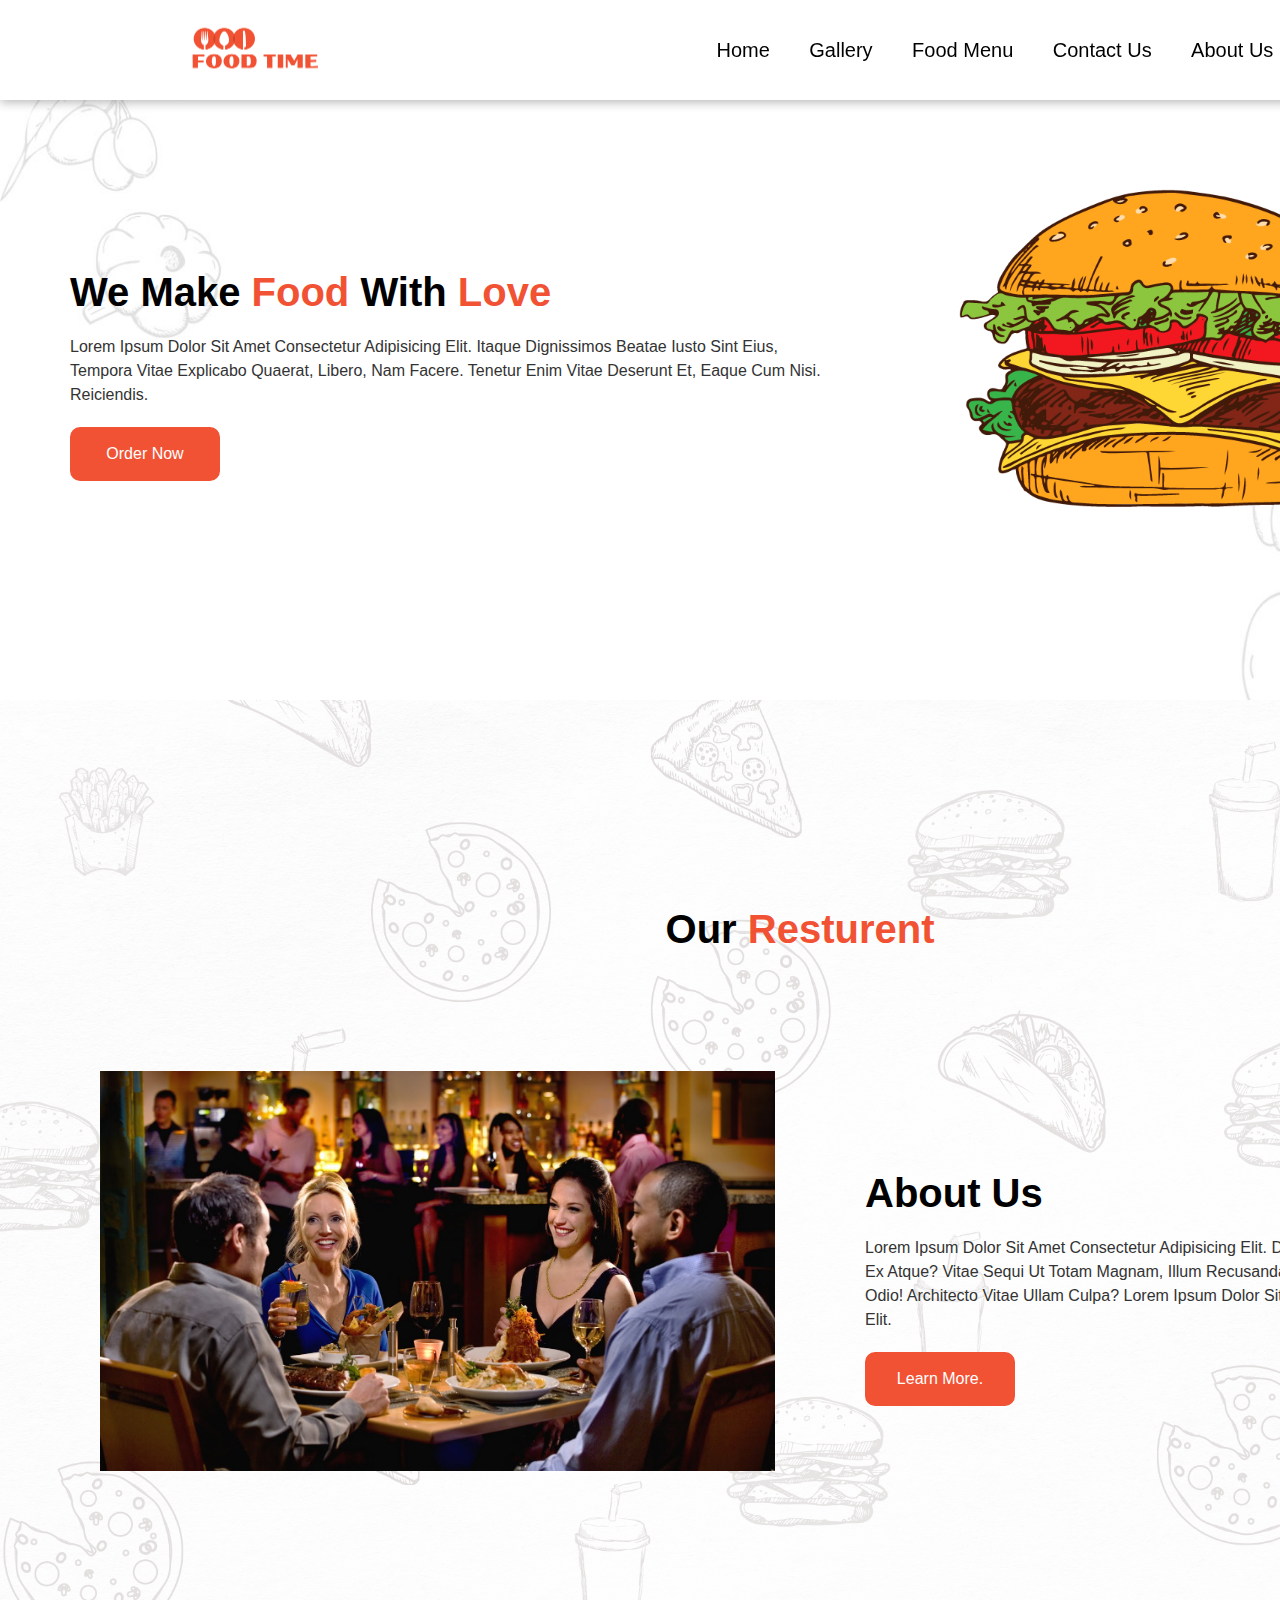
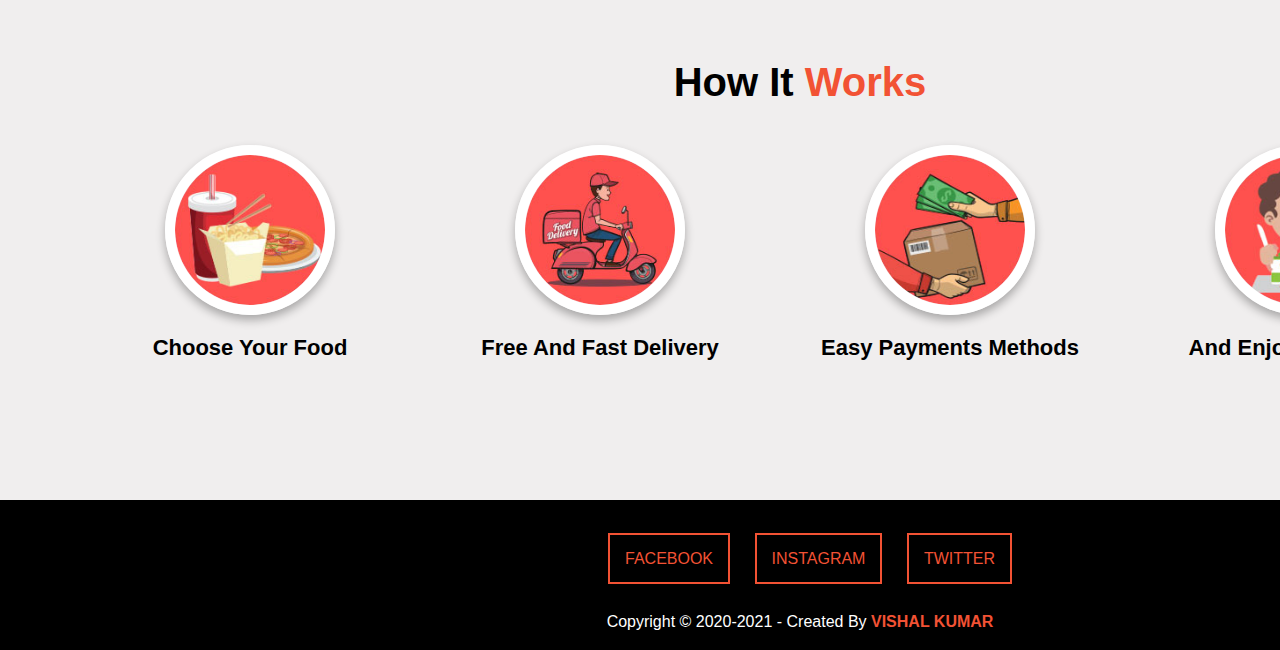
<file: index.html>
<!DOCTYPE html>
<html lang="en">
<head>
    <meta charset="UTF-8">
    <meta http-equiv="X-UA-Compatible" content="IE=edge">
    <meta name="viewport" content="width=device-width, initial-scale=1.0">
    <title>Restaurant Website</title>
    <link rel="stylesheet" href="./CSS/homestyle.css">
    <link rel="stylesheet" href="./CSS/navbar.css">
</head>
<body>

    <!-- header section starts  -->

    <header>
        <img src="./Media/TFT logo.png" alt="Logo">
        
        <nav id="navbar">
            <a href="./index.html">Home</a>
            <a href="./gallery.html">Gallery</a>
            <a href="./foodMenu.html">Food Menu</a>
            <a href="./contact.html">Contact Us</a>
            <a href="./About.html">About Us</a>
            <a href="./ordernow.html">Order Now</a>
        </nav>
    </header>

    <!-- header section End  -->

    <!-- Home Section Start-->

    <section id="home">
        <div id="content">
            <h3>We Make <strong>Food</strong> with <strong>love</strong></h3>
            <p>Lorem ipsum dolor sit amet consectetur adipisicing elit. Itaque dignissimos beatae iusto sint eius, tempora vitae explicabo quaerat, libero, nam facere. Tenetur enim vitae deserunt et, eaque cum nisi. Reiciendis.</p>
            <a href="./ordernow.html" id="btn">Order Now</a>           
        </div>

        <div id="homeimg"><img src="./Media/home-img.png" alt=""></div>
    </section>

    <!--Home Section End-->

    <!--Special Food section 2 Start-->

    <section id="our_resturent">  
        <div id="up_div"></div>
        <h2>Our <strong>Resturent</strong></h2>
        <div id="container2">
            
            <div id="about_img"></div>
            <div id="content">
                <h3>About Us</h3>
                <p>Lorem ipsum dolor sit amet consectetur adipisicing elit. Doloribus quidem asperiores a ex atque? Vitae sequi ut totam magnam, illum recusandae velit. Eum nemo itaque odio! Architecto vitae ullam culpa? Lorem ipsum dolor sit amet, consectetur adipisicing elit.</p>
                <a href="./About.html" id="btn">Learn More.</a>
            </div>
            </div>
        </div>
    </section>

    <!-- Special Food section End-->


    <!--how it's work section Start-->

    <section id="how_work">
        <h2>How It <strong>Works</strong></h2>

        <div class="circled_div">
            <img src="./Media/step-1.jpg" alt="">
            <h3 class="circle_tag">Choose Your Food</h3>
        </div>

        <div class="circled_div">
            <img src="./Media/step-2.jpg" alt="">
            <h3 class="circle_tag">Free And Fast Delivery</h3>
        </div>

        <div class="circled_div">
            <img src="./Media/step-3.jpg" alt="">
            <h3 class="circle_tag">Easy Payments Methods</h3>
        </div>

        <div class="circled_div">
            <img src="./Media/step-4.jpg" alt="">
            <h3 class="circle_tag">And Enjoy Your Food</h3>
        </div>
    </section>

    <!--how it's work section End-->

    <!--Footer Start-->

    <footer>
        
        <nav id="footnav">
            <a href="#" class="social">facebook</a>
            <a href="#" class="social">instagram</a>
            <a href="#" class="social">twitter</a>
        </nav>
        
        <div id="developer"><p>Copyright &copy; 2020-2021 - Created By <Strong>Vishal Kumar</Strong></p></div>
        
    </footer>

    <!--Footer End-->
    
</body>
</html>
</file>
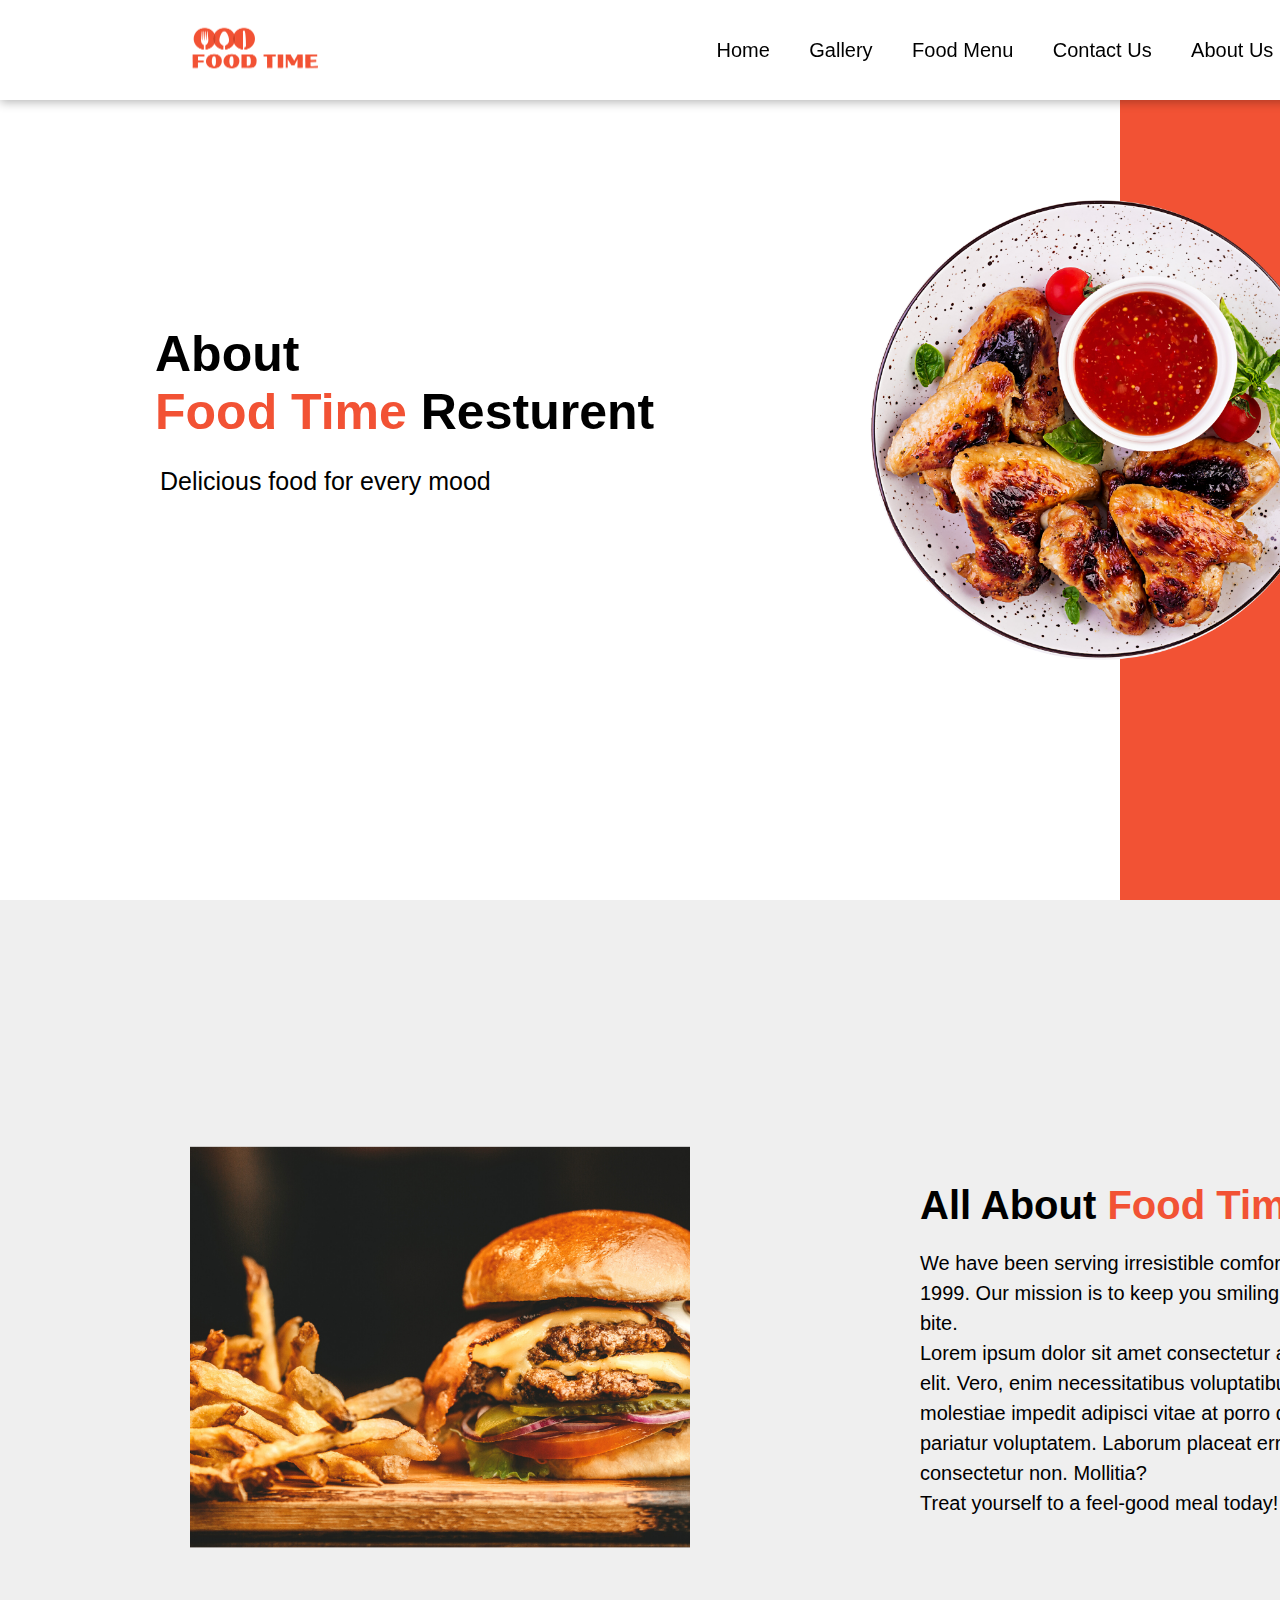
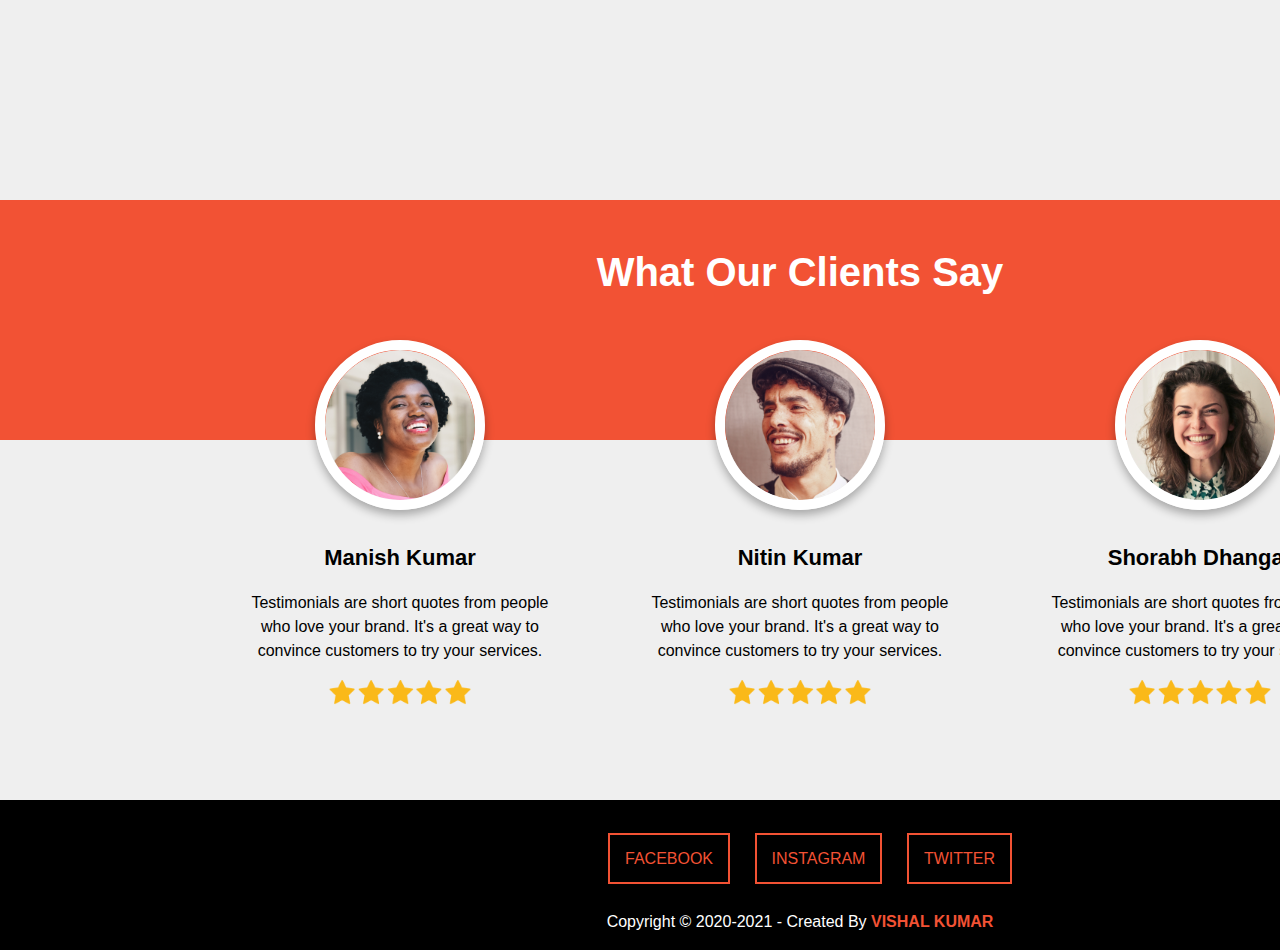
<file: About.html>
<!DOCTYPE html>
<html lang="en">
  <head>
    <meta charset="UTF-8" />
    <meta http-equiv="X-UA-Compatible" content="IE=edge" />
    <meta name="viewport" content="width=device-width, initial-scale=1.0" />
    <title>About Us</title>
    <link rel="stylesheet" href="./CSS/aboutstyle.css" />
    <link rel="stylesheet" href="./CSS/navbar.css" />
  </head> 
  <body>
    <!-- header section starts  -->

    <header>
      <img src="./Media/TFT logo.png" alt="Logo" />

      <nav id="navbar">
        <a href="./index.html">Home</a>
        <a href="./gallery.html">Gallery</a>
        <a href="./foodMenu.html">Food Menu</a>
        <a href="./contact.html">Contact Us</a>
        <a href="./About.html">About Us</a>
        <a href="./ordernow.html">Order Now</a>
      </nav>
    </header>

    <!-- header section End  -->

    <!--About Section 1 Start-->

    <section id="sec1">
      <div id="right_div"></div>
      <div id="ab1_img">
        <img src="./Media/About_sec_1.png" alt="Food Time Image" />
      </div>
      <div id="text">
        <h2>
          About <br />
          <strong>Food Time</strong> Resturent
        </h2>
        <p>Delicious food for every mood</p>
      </div>
    </section>

    <!-- About Section 1 End-->

    <!--About Section 2 Start-->

    <section id="sec2">
      <div id="child2">
        <div id="img2">
          <img src="./Media/About_sec_2.png" alt="Food Time Image" />
        </div>
        <div id="content2">
          <h2>All About <strong>Food Time</strong></h2>
          <p>
            We have been serving irresistible comfort food since 1999. Our
            mission is to keep you smiling with every bite.<br />
            Lorem ipsum dolor sit amet consectetur adipisicing elit. Vero, enim
            necessitatibus voluptatibus iste molestiae impedit adipisci vitae at
            porro quis ullam pariatur voluptatem. Laborum placeat error nemo
            consectetur non. Mollitia?<br />
            Treat yourself to a feel-good meal today!
          </p>
        </div>
      </div>
    </section>

    <!--About Section 2 End-->

    <!--About Section 3 Start-->

    <section id="sec3">
      <div id="right_div3"><h2>What Our Clients Say</h2></div>

      <div class="client_div">
        <img src="./Media/client_1.png" alt="Food Time Image" class="clntimg" />
        <h3>Manish Kumar</h3>
        <p>
          Testimonials are short quotes from people who love your brand. It's a
          great way to convince customers to try your services.
        </p>
        <img src="./Media/Clnt_star.png" alt="" class="clnt_star" />
      </div>

      <div class="client_div">
        <img src="./Media/client_2.png" alt="Food Time Image" class="clntimg" />
        <h3>Nitin Kumar</h3>
        <p>
          Testimonials are short quotes from people who love your brand. It's a
          great way to convince customers to try your services.
        </p>
        <img src="./Media/Clnt_star.png" alt="" class="clnt_star" />
      </div>

      <div class="client_div">
        <img src="./Media/client_3.png" alt="Food Time Image" class="clntimg" />
        <h3>Shorabh Dhangar</h3>
        <p>
          Testimonials are short quotes from people who love your brand. It's a
          great way to convince customers to try your services.
        </p>
        <img src="./Media/Clnt_star.png" alt="" class="clnt_star" />
      </div>
    </section>

    <!--About Section 3 End-->

    <!--Footer Start-->

    <footer>
      <nav id="footnav">
        <a href="#" class="social">facebook</a>
        <a href="#" class="social">instagram</a>
        <a href="#" class="social">twitter</a>
      </nav>

      <div id="developer">
        <p>
          Copyright &copy; 2020-2021 - Created By <strong>Vishal Kumar</strong>
        </p>
      </div>
    </footer>

    <!--Footer End-->
  </body>
</html>
</file>
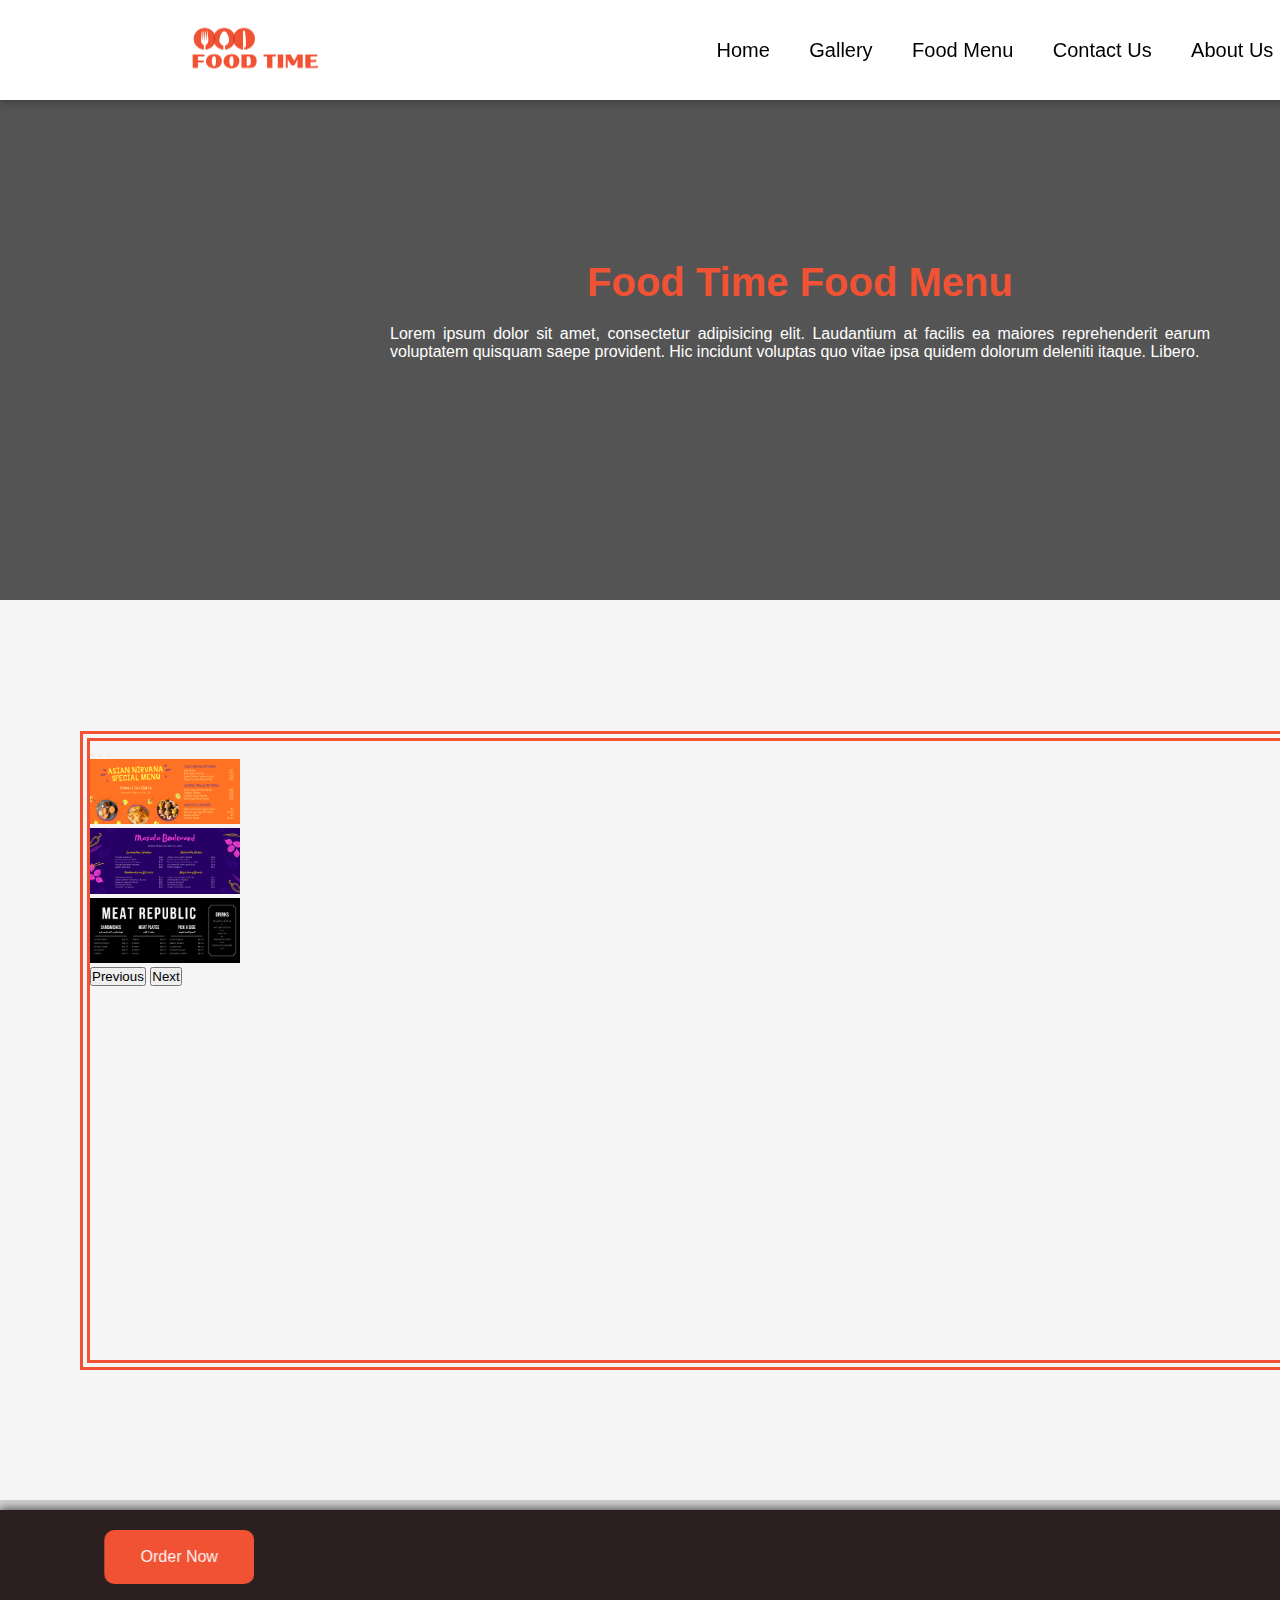
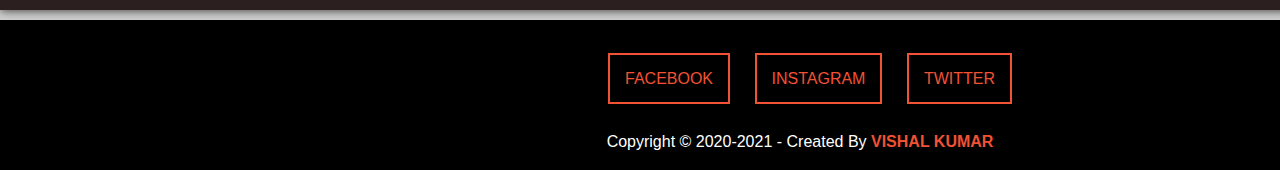
<file: foodMenu.html>
<!DOCTYPE html>
<html lang="en">
  <head>
    <meta charset="UTF-8" />
    <meta http-equiv="X-UA-Compatible" content="IE=edge" />
    <meta name="viewport" content="width=device-width, initial-scale=1.0" />
    <title>Food Menu</title>
    <link rel="stylesheet" href="./CSS/navbar.css" />
    <link rel="stylesheet" href="./CSS/foodmenuStyle.css" />

    <!-- Bootstrap CSS -->
    <link
      href="https://cdn.jsdelivr.net/npm/bootstrap@5.1.3/dist/css/bootstrap.min.css"
      rel="stylesheet"
      integrity="sha384-1BmE4kWBq78iYhFldvKuhfTAU6auU8tT94WrHftjDbrCEXSU1oBoqyl2QvZ6jIW3"
      crossorigin="anonymous"
    />
    <!-- Option 1: Bootstrap Bundle with Popper -->
    <script
      src="https://cdn.jsdelivr.net/npm/bootstrap@5.1.3/dist/js/bootstrap.bundle.min.js"
      integrity="sha384-ka7Sk0Gln4gmtz2MlQnikT1wXgYsOg+OMhuP+IlRH9sENBO0LRn5q+8nbTov4+1p"
      crossorigin="anonymous"
    ></script>
  </head>
  <body>
    <!-- header section starts  -->

    <header>
      <img src="./Media/TFT logo.png" alt="Logo" />

      <nav id="navbar">
        <a href="./index.html">Home</a>
        <a href="./gallery.html">Gallery</a>
        <a href="./foodMenu.html">Food Menu</a>
        <a href="./contact.html">Contact Us</a>
        <a href="./About.html">About Us</a>
        <a href="./ordernow.html">Order Now</a>
      </nav>
    </header>

    <!-- header section End  -->

    <!-- section 1 start -->

    <section class="sec1">
      <div class="child_div">
        <div class="content">
          <h1>Food Time Food Menu</h1>
          <p>
            Lorem ipsum dolor sit amet, consectetur adipisicing elit. Laudantium
            at facilis ea maiores reprehenderit earum voluptatem quisquam saepe
            provident. Hic incidunt voluptas quo vitae ipsa quidem dolorum
            deleniti itaque. Libero.
          </p>
        </div>
      </div>
      <div id="overlay"></div>
    </section>

    <!-- Section 1 end -->

    <!-- section 2 start-->

    <section class="sec2" id="fm">
      <div class="child_div2">
        <div
          id="carouselExampleIndicators"
          class="carousel slide"
          data-bs-ride="carousel"
        >
          <div class="carousel-indicators">
            <button
              type="button"
              data-bs-target="#carouselExampleIndicators"
              data-bs-slide-to="0"
              class="active"
              aria-current="true"
              aria-label="Slide 1"
            ></button>
            <button
              type="button"
              data-bs-target="#carouselExampleIndicators"
              data-bs-slide-to="1"
              aria-label="Slide 2"
            ></button>
            <button
              type="button"
              data-bs-target="#carouselExampleIndicators"
              data-bs-slide-to="2"
              aria-label="Slide 3"
            ></button>
          </div>
          <div class="carousel-inner">
            <div class="carousel-item active">
              <img src="./Media/fm1.png" class="d-block w-100" alt="..." />
            </div>
            <div class="carousel-item">
              <img src="./Media/fm2.png" class="d-block w-100" alt="..." />
            </div>
            <div class="carousel-item">
              <img src="./Media/fm3.png" class="d-block w-100" alt="..." />
            </div>
          </div>
          <button
            class="carousel-control-prev"
            type="button"
            data-bs-target="#carouselExampleIndicators"
            data-bs-slide="prev"
          >
            <span class="carousel-control-prev-icon" aria-hidden="true"></span>
            <span class="visually-hidden">Previous</span>
          </button>
          <button
            class="carousel-control-next"
            type="button"
            data-bs-target="#carouselExampleIndicators"
            data-bs-slide="next"
          >
            <span class="carousel-control-next-icon" aria-hidden="true"></span>
            <span class="visually-hidden">Next</span>
          </button>
        </div>
      </div>
    </section>

    <!-- section 2 end -->

    <div class="btnbox">
      <marquee
        behavior="alternate"
        direction="right"
        scrollamount="10"
        onmouseover="stop()"
        onmouseout="start()"
        ><a href="./ordernow.html#sec2" id="btn">Order Now</a></marquee
      >
    </div>

    <!--Footer Start-->

    <footer>
      <nav id="footnav">
        <a href="#" class="social">facebook</a>
        <a href="#" class="social">instagram</a>
        <a href="#" class="social">twitter</a>
      </nav>

      <div id="developer">
        <p>
          Copyright &copy; 2020-2021 - Created By <strong>Vishal Kumar</strong>
        </p>
      </div>
    </footer>

    <!--Footer End-->
  </body>
</html>
</file>
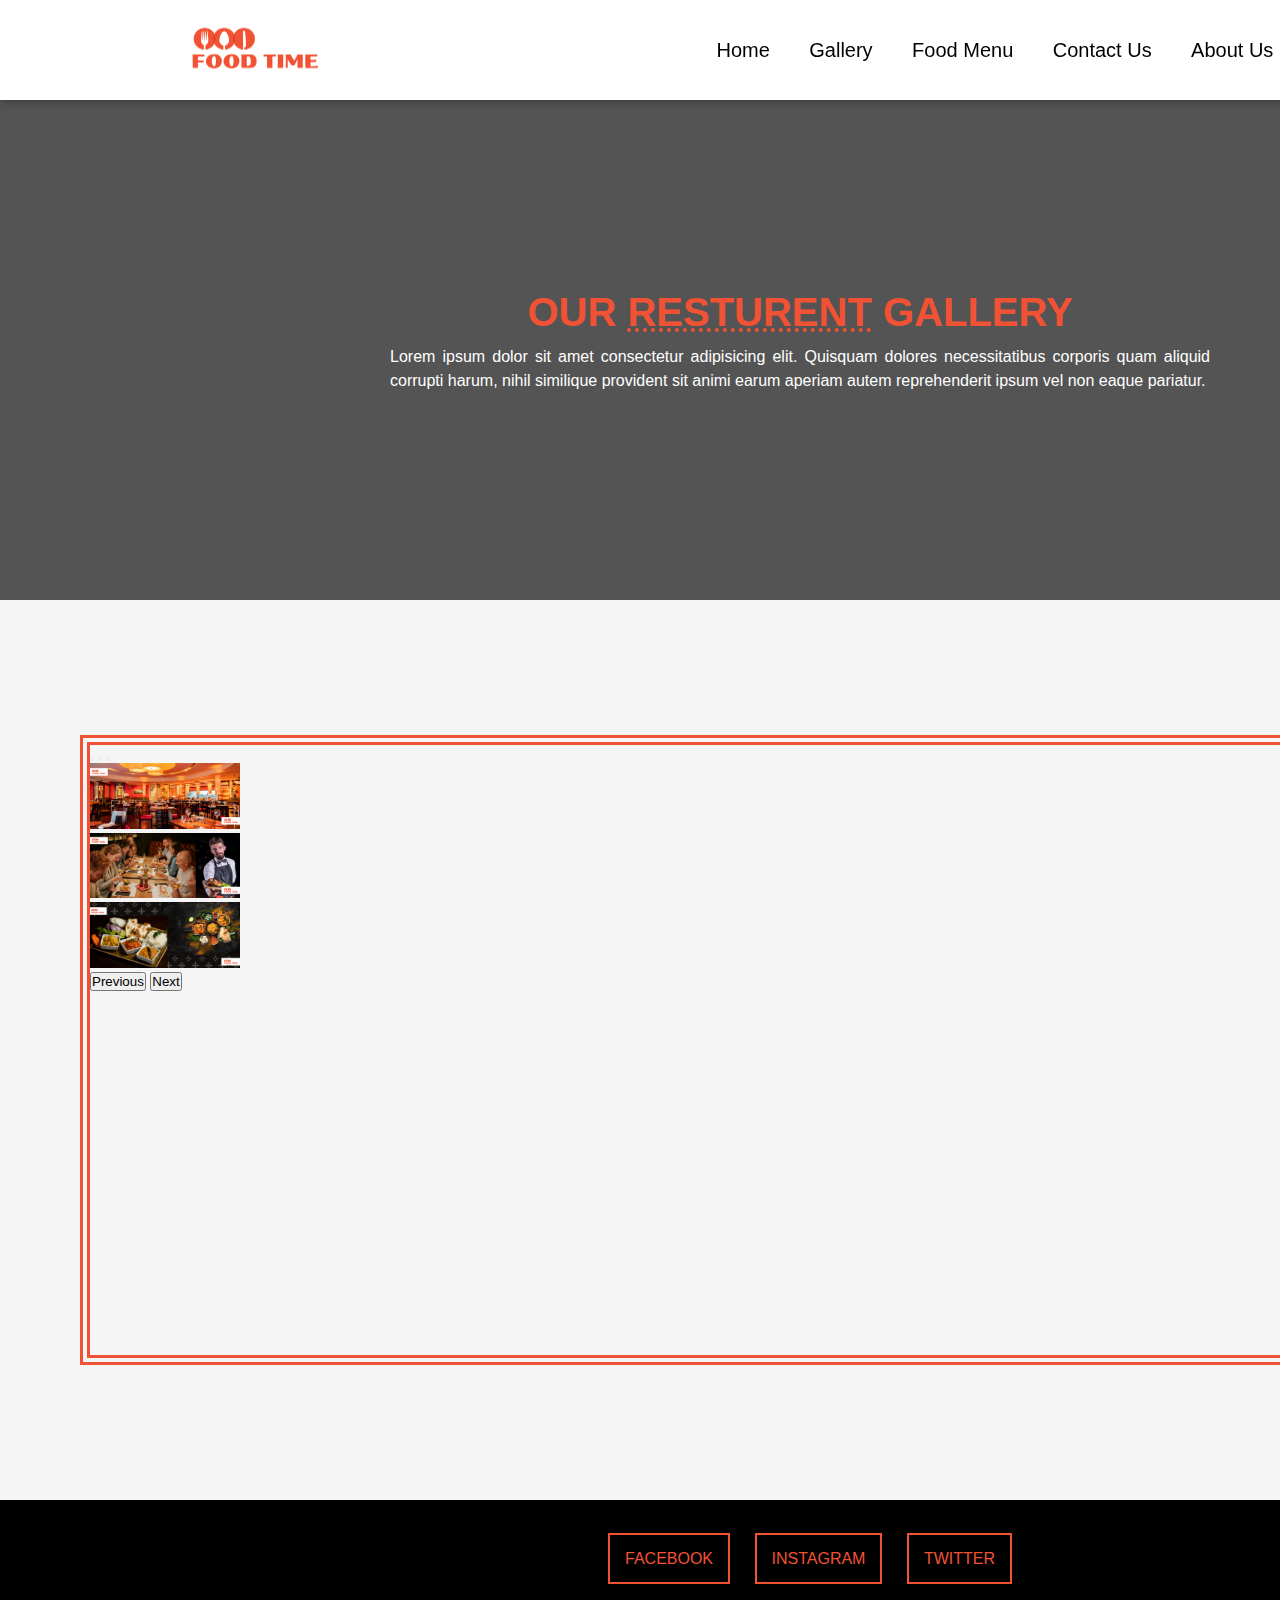
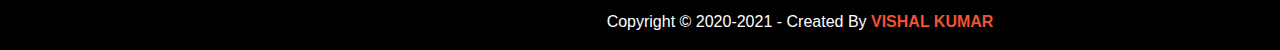
<file: gallery.html>
<!DOCTYPE html>
<html lang="en">
  <head>
    <meta charset="UTF-8" />
    <meta http-equiv="X-UA-Compatible" content="IE=edge" />
    <meta name="viewport" content="width=device-width, initial-scale=1.0" />
    <title>Gallery</title>
    <link rel="stylesheet" href="./CSS/galleryStyle.css" />
    <link rel="stylesheet" href="./CSS/navbar.css" />
    <!-- Bootstrap CSS -->
    <link
      href="https://cdn.jsdelivr.net/npm/bootstrap@5.1.3/dist/css/bootstrap.min.css"
      rel="stylesheet"
      integrity="sha384-1BmE4kWBq78iYhFldvKuhfTAU6auU8tT94WrHftjDbrCEXSU1oBoqyl2QvZ6jIW3"
      crossorigin="anonymous"
    />
    <!-- Option 1: Bootstrap Bundle with Popper -->
    <script
      src="https://cdn.jsdelivr.net/npm/bootstrap@5.1.3/dist/js/bootstrap.bundle.min.js"
      integrity="sha384-ka7Sk0Gln4gmtz2MlQnikT1wXgYsOg+OMhuP+IlRH9sENBO0LRn5q+8nbTov4+1p"
      crossorigin="anonymous"
    ></script>
  </head>
  
  <body>
    <!-- header section starts  -->

    <header>
      <img src="./Media/TFT logo.png" alt="Logo" />

      <nav id="navbar">
        <a href="./index.html">Home</a>
        <a href="./gallery.html">Gallery</a>
        <a href="./foodMenu.html">Food Menu</a>
        <a href="./contact.html">Contact Us</a>
        <a href="./About.html">About Us</a>
        <a href="./ordernow.html">Order Now</a>
      </nav>
    </header>

    <!-- header section End  -->

    <!-- Section 1 start-->

    <section id="sec1">
      <div id="clid_div">
        <div id="content">
          <h1>
            Our
            <abbr
              title="We have been serving irresistible comfort food since 1999. Our mission is to keep you smiling with every bite."
              >Resturent</abbr
            >
            Gallery
          </h1>
          <p>
            Lorem ipsum dolor sit amet consectetur adipisicing elit. Quisquam
            dolores necessitatibus corporis quam aliquid corrupti harum, nihil
            similique provident sit animi earum aperiam autem reprehenderit
            ipsum vel non eaque pariatur.
          </p>
        </div>
      </div>
      <div class="secoverlay"></div>
    </section>
    <!--Section 1 end-->

    <!--section 2 start-->

    <section id="sec2">
      <div id="chlid2_div">
        <div
          id="carouselExampleIndicators"
          class="carousel slide"
          data-bs-ride="carousel"
        >
          <div class="carousel-indicators">
            <button
              type="button"
              data-bs-target="#carouselExampleIndicators"
              data-bs-slide-to="0"
              class="active"
              aria-current="true"
              aria-label="Slide 1"
            ></button>
            <button
              type="button"
              data-bs-target="#carouselExampleIndicators"
              data-bs-slide-to="1"
              aria-label="Slide 2"
            ></button>
            <button
              type="button"
              data-bs-target="#carouselExampleIndicators"
              data-bs-slide-to="2"
              aria-label="Slide 3"
            ></button>
          </div>
          <div class="carousel-inner">
            <div class="carousel-item active">
              <img src="./Media/G1.png" class="d-block w-100" alt="..." />
            </div>
            <div class="carousel-item">
              <img src="./Media/G2.png" class="d-block w-100" alt="..." />
            </div>
            <div class="carousel-item">
              <img src="./Media/G3.png" class="d-block w-100" alt="..." />
            </div>
          </div>
          <button
            class="carousel-control-prev"
            type="button"
            data-bs-target="#carouselExampleIndicators"
            data-bs-slide="prev"
          >
            <span class="carousel-control-prev-icon" aria-hidden="true"></span>
            <span class="visually-hidden">Previous</span>
          </button>
          <button
            class="carousel-control-next"
            type="button"
            data-bs-target="#carouselExampleIndicators"
            data-bs-slide="next"
          >
            <span class="carousel-control-next-icon" aria-hidden="true"></span>
            <span class="visually-hidden">Next</span>
          </button>
        </div>
      </div>
    </section>

    <!-- Section 2 end-->

    <!--Footer Start-->

    <footer>
      <nav id="footnav">
        <a href="#" class="social">facebook</a>
        <a href="#" class="social">instagram</a>
        <a href="#" class="social">twitter</a>
      </nav>

      <div id="developer">
        <p>
          Copyright &copy; 2020-2021 - Created By <strong>Vishal Kumar</strong>
        </p>
      </div>
    </footer>

    <!--Footer End-->
  </body>
</html>
</file>
<file: CSS/homestyle.css>
*{
    margin: 0;
    padding: 0;
    box-sizing: border-box;
    font-family: 'Nunito', sans-serif;
    scroll-behavior: smooth;
}

/*home section start*/
#home{
    width: var(--main-width);
    height: 700px;
    margin: auto;
    background-color: rgb(87, 87, 87);
    background-image: url(../Media/home-bg.jpg);
    background-size: cover;
    background-repeat: no-repeat;
    display: flex;
    align-items: center;
}

#content{
    width: 50%;  
    height: 300px;  
    margin-left: 50px;  
    margin-top: 100px;  
}

#content h3{
    font-size: 40px;
    text-transform: capitalize;
    margin: 20px;
}

#content h3 strong{
    color: #F25234;
}

#content p{
    text-transform: capitalize;
    margin: 20px;
    line-height: 1.5;
    color: #333;
}

#btn{
    width: 150px;
    text-align: center;
    text-decoration: none;
    background-color: #F25234;
    border: 3px solid #F25234;
    border-radius: 10px;
    color: white;
    padding: 15px;
    margin: 20px;
    margin-top: 0;
    display: inline-block;
}

#btn:hover{
    background-color: rgba(0, 0, 0, 0);
    color:#F25234;
    font-weight: bold;
    border: 3px solid #F25234;
    transition-duration: .6s;
}

#homeimg{
    width: 30%;
    margin-left: 100px;
}

#homeimg img{
    width: 450px;
    animation: burger 3s linear infinite;
}

@keyframes burger{
   0%, 100%{ transform: translateY(0);}
   50%{ transform: translateY(50px);}
}

/* home section end*/

/* our_resturent section start*/

#our_resturent{
    width: var(--main-width);
    height: var(--main-height);
    margin: auto;
    display: grid;
    place-items: center;
    background-color: rgb(240, 238, 238);
    background-image: url(../Media/order_sec2_bg.png);
    background-repeat: no-repeat;
    background-size: cover;
    background-blend-mode:overlay;
}

#our_resturent h2{
    font-size: 40px;
    text-align: center;
}

#our_resturent h2 strong{
    color: #F25234;
}

#container2{
    width: 90%;
    height: 90%;
    display: flex;
    align-items:flex-start;
}

#about_img{
    width: 50%;
    height: 400px;
    float: left;
    margin: 20px;
    background-image: url(../Media/g-1.jpg);
    background-repeat: no-repeat;
    background-size: cover;
    background-position: center; 
}


#content2{
    width: 50%;
    height: 400px;
    float: left;
    margin: 20px;
    display: grid;
    place-items: center;
    padding: 30px;
}

#child_content2 h3{
 font-size: 30px;
}

/* our_resturentsection end*/


/*How it works Section Start*/

#how_work{
    width: var(--main-width);
    height: 500px;
    margin: auto;
    background-color: rgb(240, 238, 238);
    padding-top: 30px;
}

#how_work h2{
    text-align: center;
    padding-top: 30px;
    font-size: 40px;
}

#how_work h2 Strong{
    color: #F25234;;
}


.circled_div{
   width: 300px;
   float: left;
   margin-left: 50px;
   position: relative;
   top: 40px; left: 50px;
   display: grid;
   place-items: center;
   cursor: pointer;
}

.circled_div img{
    width: 170px;
    border-radius: 50%;
    border: 10px solid white;
    box-shadow: 0 5px 10px rgba(0, 0, 0, 0.3);
    transition-duration: .8s;
}

.circled_div img:hover{
    width: 200px;
}

.circled_div h3{
    padding: 20px;
    font-size: 22px;
}

/*How it works Section End*/
</file>
<file: CSS/navbar.css>
body{ background-color: #d1d1d1;}

/* variables */
:root
{
    --main-width: 1600px;
    --main-height: 900px;
}

/* Hearder Start */

header{
   width: var(--main-width);
   height: 100px;
   margin: auto ;
   background-color: #FFF;
   position: fixed;
   top: 0; left: 0; right: 0;
   display: flex;
   align-items: center;
   justify-content:space-around;
   box-shadow: 0px 2px 10px rgba(0, 0, 0, 0.3);
   z-index: 10;
}

img{
    width: 150px;
}

#navbar a{
    text-decoration: none;
    color: black;
    padding: 10px;
    margin-left: 15px;
    font-size: 20px;
}

#navbar a:hover{
    background-color: #F25234;
    transition-duration: .5s;
    color: white;
    padding: 15px;
    border-radius: 10px;
}

/* Hearder Start */

/* Footer Style Start*/

footer{
    width: var(--main-width);
    height: 150px;
    margin: auto;
    background:#000;
    text-align: center;
    padding-top: 50px;
    
  }
  
  #footnav a{
      text-decoration: none;
      margin-top: 20px;
      padding: 15px;
      margin-left: 20px;
      color: #F25234; 
      text-transform: uppercase;
      border: 2px solid #F25234;;
  }
  
  #footnav a:hover{
      color: white;
      border-color: white;
      border-radius: 20px;
      transition-duration: .5s;
  }
  
  #developer p{
      color: white;
      margin-top: 45px;
      cursor: pointer;
  }
  
  #developer p strong{
      color: #F25234;
      text-transform: uppercase;
  }
  /* Footer Style End*/
</file>
<file: CSS/aboutstyle.css>
*{
    margin: 0;
    padding: 0;
    box-sizing: border-box;
    font-family: 'Nunito', sans-serif;
    scroll-behavior: smooth;
}

/*Section 1 Start*/
#sec1{
    width: var(--main-width);
    height: var(--main-height); 
    margin: auto;
    background-color: #fff;
    overflow: hidden;
    position: relative;
}

#right_div{
    width: 30%;
    height: var(--main-height);
    position: absolute;
    background-color: #F25234;
    right: 0;
    top: 0;
}

#ab1_img{
    position: absolute;
    top: 180px;
    left: 850px;
}

#ab1_img img{
    width: 500px;
    animation: food_plate 5s linear infinite;
}

@keyframes food_plate {
    0% , 100% { transform:  rotate(0deg);}
    50% { transform: rotate(20deg); }
}

#text{
    margin-left: 150px;
    margin-top: 320px;
}

#text h2 {
    font-size: 50px;
    padding: 5px;
}
#text h2 strong{
    color: #F25234;
}

#text p {
    padding: 10px;
    line-height: 2;
    font-size: 25px;
}

/*Section 1 End*/

/*Section 2 Start*/

#sec2{
    width: var(--main-width);
    height: var(--main-height);
    margin: auto;
    position: relative;
    background-color: #EFEFEF;
    display: grid;
    place-items: center;
}

#child2{
    width: 90%;
    height: 90%;
    display: flex;
    align-items: center;
    justify-content: space-around;
}

#img2{
    width: 500px;
}

#img2 img{
    width: 500px;
}

#content2{
    width: 500px;
}

#content2 h2{
    font-size: 40px;
    padding: 10px;
}

#content2 h2 strong{
    color: #F25234;
}

#content2 p{
    padding: 10px;
    font-size: 20px;
    line-height: 1.5;
}

/*Section 2 End*/

/*Section 3 Start*/

#sec3{
    width: var(--main-width);
    height: 600px;
    margin: auto;
    background-color: #EFEFEF;
    overflow: hidden;
}

#right_div3{
    width: var(--main-width);
    height: 40%;
    background-color: #F25234;;
}

#right_div3 h2{
    text-align: center;
    color: white;
    font-size: 40px;
    padding-top: 50px;
}

.client_div{
    width: 300px;
    float: left;
    margin-left: 100px;
    position: relative;
    top: -100px; left: 150px;
    display: grid;
    place-items: center;
}

.client_div .clntimg{
    width: 170px;
    margin-bottom: 15px;
    border-radius: 50%;
    border: 10px solid white;
    box-shadow: 0 5px 10px rgba(0, 0, 0, 0.3);
    transition-duration: .8s;
}

.client_div .clntimg:hover{
    width: 200px;
}

.client_div h3{
    text-transform: capitalize;
    padding: 20px;
    font-size: 22px;
}

.client_div p {
    text-align: center;
    line-height: 1.5;
}

.clnt_star{
    width: 150px;
    padding-top: 10px;
}


/*Section 3 end*/
</file>
<file: CSS/foodmenuStyle.css>
*{
    margin: 0;
    padding: 0;
    box-sizing: border-box;
    font-family: 'Nunito', sans-serif;
    scroll-behavior: smooth;
}

/* Section 1 start */

.sec1{
    width: var(--main-width);
    height: 600px;
    margin: auto;
    background-image: url(https://source.unsplash.com/1600x600/?vegetarianfood);
    background-repeat: no-repeat;
    background-size: cover;
    display: grid;
    place-items: center;
    position: relative;
 }

 #overlay{
     width: var(--main-width);
      height: 600px;
      margin: auto;
     background-color: black;
     opacity: 0.6;
     position: absolute;
     top: 0; left: 0;
 }

.child_div{
    width: 70%;
    height: 70%;
    display: grid;
    place-items: center;
    padding: 150px;
}


.content{
    z-index: +1;
}

.content h1{
    text-align: center;
    color: #F25234;
    font-size: 40px;
    padding: 20px;
}

.content p{
    text-align: justify;
    color: white;
}

/* section 1 end */

/* section 2 start */

.sec2{
    width: var(--main-width);
    height: var(--main-height);
    margin: auto;
    background-color: whitesmoke;
    position: relative;
    display: grid;
    place-items: center;

}

.child_div2{
    width: 90%;
    height: 71%;
    overflow: hidden;
    border: 10px double #F25234;
    /* padding: 20px; */
}

/* section 2 end */

.btnbox
{
    width: var(--main-width);
    height: 100px;
    margin: 10px auto 10px auto;
    background-color: #2b1f1f;
    box-shadow: 0 0 10px rgba(0, 0, 0, 0.8);
    overflow: hidden;
}

#btn{
    width: 150px;
    text-align: center;
    text-decoration: none;
    background-color: #F25234;
    border: 3px solid #F25234;
    border-radius: 10px;
    color: white;
    padding: 15px;
    margin: 20px;
    display: inline-block;
    /* animation: btnmove 20s infinite linear; */
}

/* @keyframes btnmove{
    0%{ transform: translateX(-800px);}
    50%{ transform: translateX(+700px); }
    100%{ transform: translateX(-800px);}
} */

#btn:hover{
    background-color: rgba(0, 0, 0, 0);
    color:#ffffff;
    font-weight: bold;
    border: 3px solid #ffffff;
    transition-duration: .6s;
}
</file>
<file: CSS/galleryStyle.css>
*{
    margin: 0;
    padding: 0;
    box-sizing: border-box;
    font-family: 'Nunito', sans-serif;
    scroll-behavior: smooth;
}

/*section 1 start*/

#sec1{
    width: var(--main-width);
    height: 600px;
    margin: auto;
    background-image: url(https://source.unsplash.com/1600x600/?restaurant);
    background-repeat: no-repeat;
    background-size: cover;
    display: grid;
    place-items: center;
    position: relative;
}

.secoverlay{
    width: var(--main-width);
    height: 600px;
    margin: auto;
    background-color: black;
    opacity: 0.6;
    z-index: 0;
    position: absolute;
    top: 0; left: 0;
}

#clid_div {
    width: 70%;
    height: 50%;
    display: grid;
    place-items: center;
    padding: 150px;
}

#content {
    margin-top: -20px;
    z-index: +1;
}

#content h1{
    text-align: center;
    font-size: 40px;
    text-transform: uppercase;
    padding: 10px;
    color: #F25234;
    font-weight: 700;
}

#content p {
    text-align: justify;
    color: white;
    line-height: 1.5;
}

/* section 1 end*/

/* section 2 start*/

#sec2{
    width: var(--main-width);
    height: var(--main-height);
    margin: auto;
    position: relative;
    display: flex;
    background-color: whitesmoke;
    place-items: center;
    justify-content: center;
}

#chlid2_div{
    width: 90%;
    height: 70%;
    border: 10px double #F25234;
    overflow: hidden;
}


/* section 2 end*/
</file>
